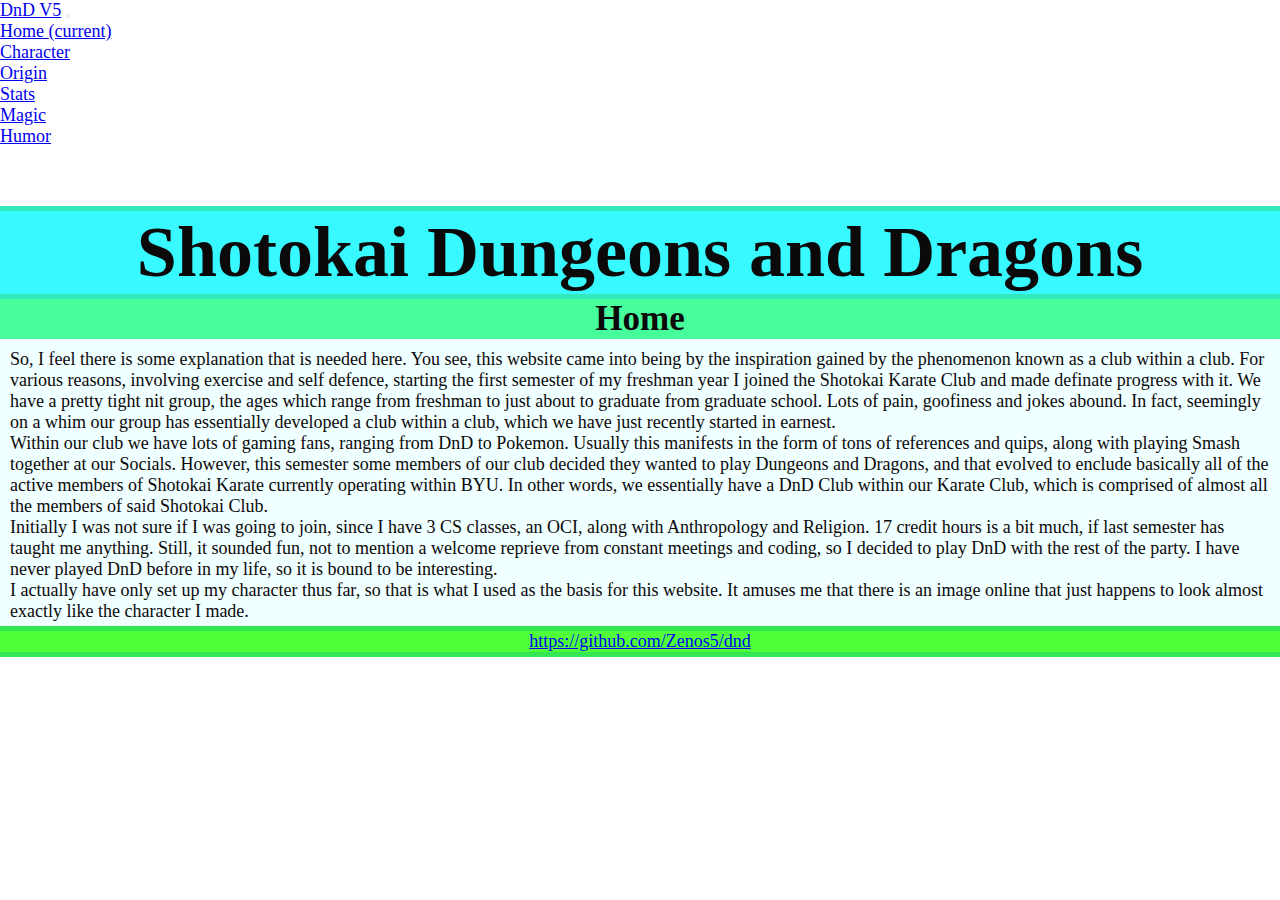
<file: index.html>
<!DOCTYPE html>
<html lang='en'>
  <head>
    <meta charset='UTF-8'/>
    <link rel="icon" href="images/favicon.ico" type="image/x-icon"/>
    <link rel="stylesheet"
    href="https://stackpath.bootstrapcdn.com/bootstrap/4.1.3/css/bootstrap.min.css"
    integrity="sha384-MCw98/SFnGE8fJT3GXwEOngsV7Zt27NXFoaoApmYm81iuXoPkFOJwJ8ERdknLPMO"
    crossorigin="anonymous">
    <link rel='stylesheet' href='styles.css'/>
    <meta name='viewport'
    content='width=device-width, initial-scale=1.0, maximum-scale=1.0' />
    <title>Shotokai Dungeons and Dragons: Home</title>
  </head>

  <body>
    <nav class="navbar fixed-top navbar-expand-lg navbar-dark bg-dark">
      <a class="navbar-brand" href="https://open5e.com/">
        DnD V5</a>
      <button class="navbar-toggler" type="button" data-toggle="collapse"
        data-target="#navbarNav" aria-controls="navbarNav" aria-expanded="false"
        aria-label="Toggle navigation">
        <span class="navbar-toggler-icon"></span>
      </button>
      <div class="collapse navbar-collapse" id="navbarNav">
        <ul class="navbar-nav">
          <li class="nav-item active">
            <a class="nav-link" href="index.html">Home
            <span class="sr-only">(current)</span>
            </a>
          </li>
          <li class="nav-item">
            <a class="nav-link" href="character.html">Character</a>
          </li>
          <li class="nav-item">
            <a class="nav-link" href="origin.html">Origin</a>
          </li>
          <li class="nav-item">
            <a class="nav-link" href="stats.html">Stats</a>
          </li>
          <li class="nav-item">
            <a class="nav-link" href="magic.html">Magic</a>
          </li>
          <li class="nav-item">
            <a class="nav-link" href="humor.html">Humor</a>
          </li>
        </ul>
      </div>
    </nav>
                    
        <!-- Header Section -->
    <div class="main-title">
      <h1><strong>Shotokai Dungeons and Dragons</strong></h1>
    </div>

    <div class="main-header">
      <h2>Home</h2>
    </div>

    <!-- Content Section -->
    <div class="content">
      <p>So, I feel there is some explanation that is needed here. You see, this
        website came into being by the inspiration gained by the phenomenon known
        as a club within a club. For various reasons, involving exercise and self
        defence, starting the first semester of my freshman year I joined the
        Shotokai Karate Club and made definate progress with it. We have a pretty
        tight nit group, the ages which range from freshman to just about to
        graduate from graduate school. Lots of pain, goofiness and jokes abound.
        In fact, seemingly on a whim our group has essentially developed a club
        within a club, which we have just recently started in earnest.</p>
      <p>Within our club we have lots of gaming fans, ranging from DnD to Pokemon.
        Usually this manifests in the form of tons of references and quips, along
        with playing Smash together at our Socials. However, this semester some
        members of our club decided they wanted to play Dungeons and Dragons, and
        that evolved to enclude basically all of the active members of Shotokai
        Karate currently operating within BYU. In other words, we essentially have
        a DnD Club within our Karate Club, which is comprised of almost all the
        members of said Shotokai Club.</p>
      <p>Initially I was not sure if I was going to join, since I have 3 CS classes,
        an OCI, along with Anthropology and Religion. 17 credit hours is a bit
        much, if last semester has taught me anything. Still, it sounded fun, not
        to mention a welcome reprieve from constant meetings and coding, so I decided
        to play DnD with the rest of the party. I have never played DnD before in
        my life, so it is bound to be interesting.</p>
      <p>I actually have only set up my character thus far, so that is what I
        used as the basis for this website. It amuses me that there is an image
        online that just happens to look almost exactly like the character I made.</p>
    </div>

    <!-- Footer Section -->
    <div class="wrapper">
      <div class="footer">
        <a href="https://github.com/Zenos5/dnd">
          https://github.com/Zenos5/dnd
        </a>
      </div>
    </div>

    <!-- Links to Bootstrap -->
    <script src="https://code.jquery.com/jquery-3.3.1.slim.min.js"
      integrity="sha384-q8i/X+965DzO0rT7abK41JStQIAqVgRVzpbzo5smXKp4YfRvH+8abtTE1Pi6jizo"
      crossorigin="anonymous">
    </script>
    <script src="https://cdnjs.cloudflare.com/ajax/libs/popper.js/1.14.3/umd/popper.min.js"
      integrity="sha384-ZMP7rVo3mIykV+2+9J3UJ46jBk0WLaUAdn689aCwoqbBJiSnjAK/l8WvCWPIPm49"
      crossorigin="anonymous">
    </script>
    <script src="https://stackpath.bootstrapcdn.com/bootstrap/4.1.3/js/bootstrap.min.js"
      integrity="sha384-ChfqqxuZUCnJSK3+MXmPNIyE6ZbWh2IMqE241rYiqJxyMiZ6OW/JmZQ5stwEULTy"
      crossorigin="anonymous">
    </script>
  </body>
</html>
</file>
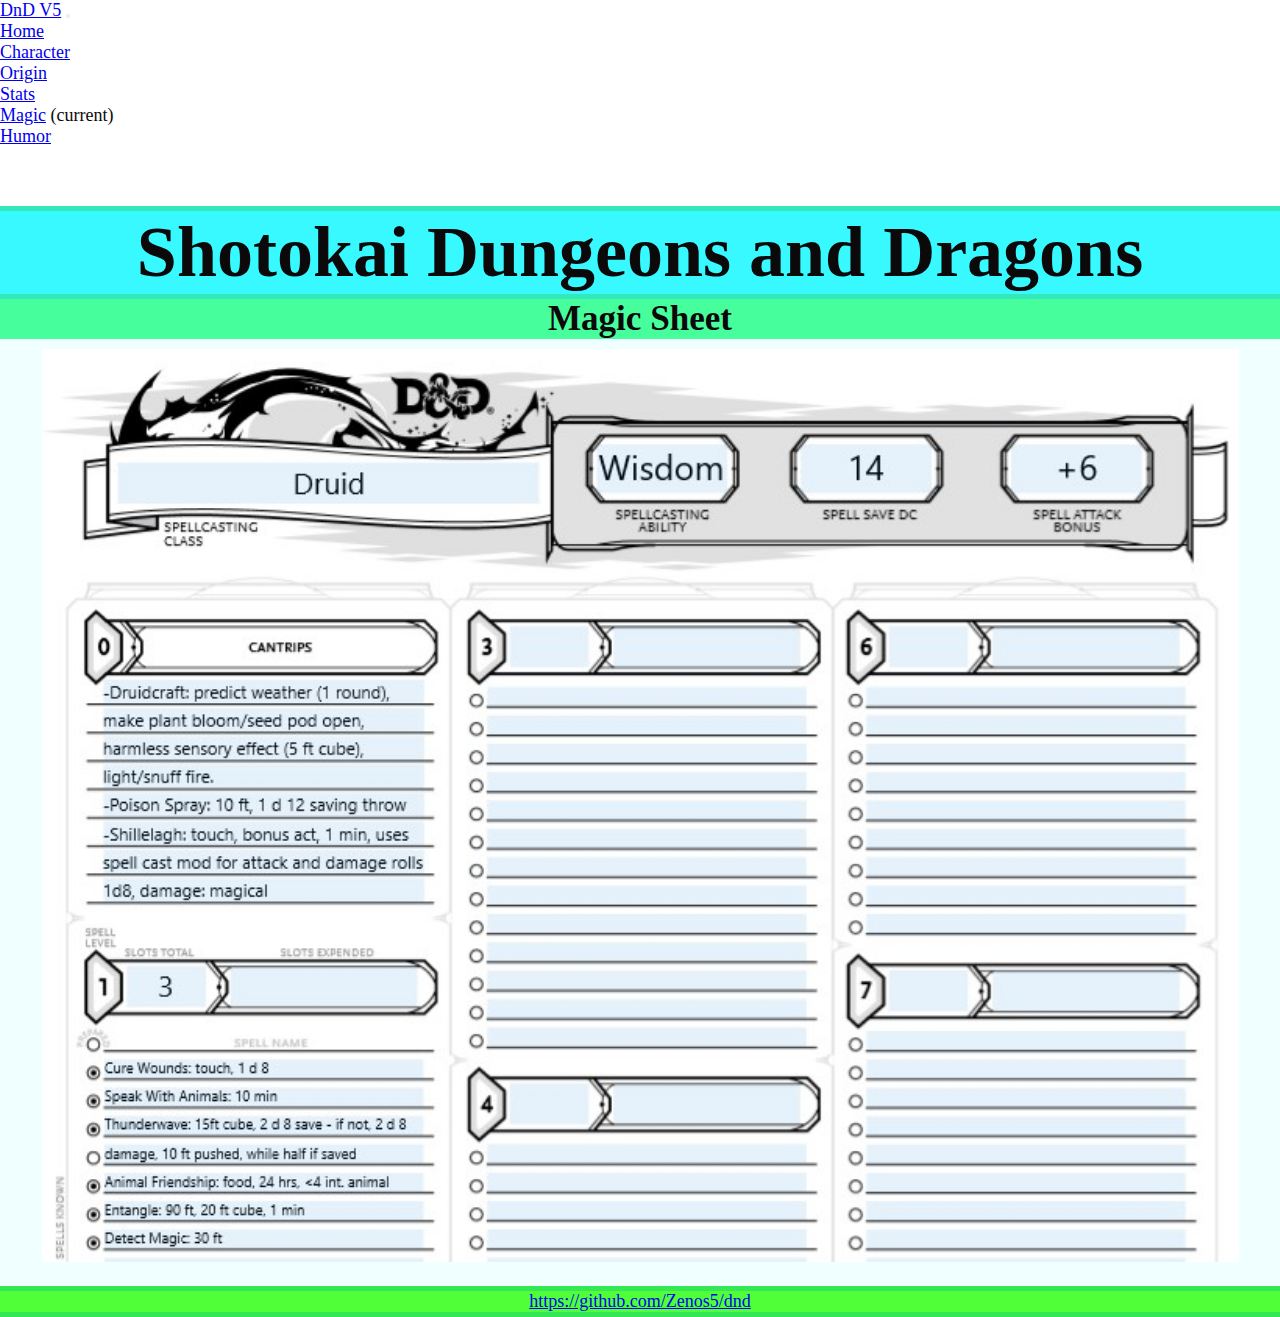
<file: magic.html>
<!DOCTYPE html>
<html lang='en'>
  <head>
    <meta charset='UTF-8'/>
    <link rel="icon" href="images/favicon.ico" type="image/x-icon"/>
    <link rel="stylesheet"
    href="https://stackpath.bootstrapcdn.com/bootstrap/4.1.3/css/bootstrap.min.css"
    integrity="sha384-MCw98/SFnGE8fJT3GXwEOngsV7Zt27NXFoaoApmYm81iuXoPkFOJwJ8ERdknLPMO"
    crossorigin="anonymous">
    <link rel='stylesheet' href='styles.css'/>
    <meta name='viewport'
    content='width=device-width, initial-scale=1.0, maximum-scale=1.0' />
    <title>Shotokai Dungeons and Dragons: Magic Sheet</title>
  </head>

  <body>
    <nav class="navbar fixed-top navbar-expand-lg navbar-dark bg-dark">
      <a class="navbar-brand" href="https://open5e.com/">
        DnD V5</a>
      <button class="navbar-toggler" type="button" data-toggle="collapse"
        data-target="#navbarNav" aria-controls="navbarNav" aria-expanded="false"
        aria-label="Toggle navigation">
        <span class="navbar-toggler-icon"></span>
      </button>
      <div class="collapse navbar-collapse" id="navbarNav">
        <ul class="navbar-nav">
          <li class="nav-item">
            <a class="nav-link" href="index.html">Home
            </a>
          </li>
          <li class="nav-item">
            <a class="nav-link" href="character.html">Character</a>
          </li>
          <li class="nav-item">
            <a class="nav-link" href="origin.html">Origin</a>
          </li>
          <li class="nav-item">
            <a class="nav-link" href="stats.html">Stats</a>
          </li>
          <li class="nav-item active">
            <a class="nav-link" href="magic.html">Magic</a>
            <span class="sr-only">(current)</span>
          </li>
          <li>
            <a class="nav-link" href="humor.html">Humor</a>
          </li>
        </ul>
      </div>
    </nav>
                          
        <!-- Header Section -->
    <div class="main-title">
      <h1><strong>Shotokai Dungeons and Dragons</strong></h1>
    </div>

    <div class="main-header">
      <h2>Magic Sheet</h2>
    </div>

    <!-- Content Section -->
    <div class="content">
      <img src='images/spell-sheet.jpg'/>
      <p></p>
    </div>

    <!-- Footer Section -->
    <div class="wrapper">
      <div class="footer">
        <a href="https://github.com/Zenos5/dnd">
          https://github.com/Zenos5/dnd
        </a>
      </div>
    </div>

    <!-- Links to Bootstrap -->
    <script src="https://code.jquery.com/jquery-3.3.1.slim.min.js"
      integrity="sha384-q8i/X+965DzO0rT7abK41JStQIAqVgRVzpbzo5smXKp4YfRvH+8abtTE1Pi6jizo"
      crossorigin="anonymous">
    </script>
    <script src="https://cdnjs.cloudflare.com/ajax/libs/popper.js/1.14.3/umd/popper.min.js"
      integrity="sha384-ZMP7rVo3mIykV+2+9J3UJ46jBk0WLaUAdn689aCwoqbBJiSnjAK/l8WvCWPIPm49"
      crossorigin="anonymous">
    </script>
    <script src="https://stackpath.bootstrapcdn.com/bootstrap/4.1.3/js/bootstrap.min.js"
      integrity="sha384-ChfqqxuZUCnJSK3+MXmPNIyE6ZbWh2IMqE241rYiqJxyMiZ6OW/JmZQ5stwEULTy"
      crossorigin="anonymous">
    </script>
  </body>
</html>
</file>
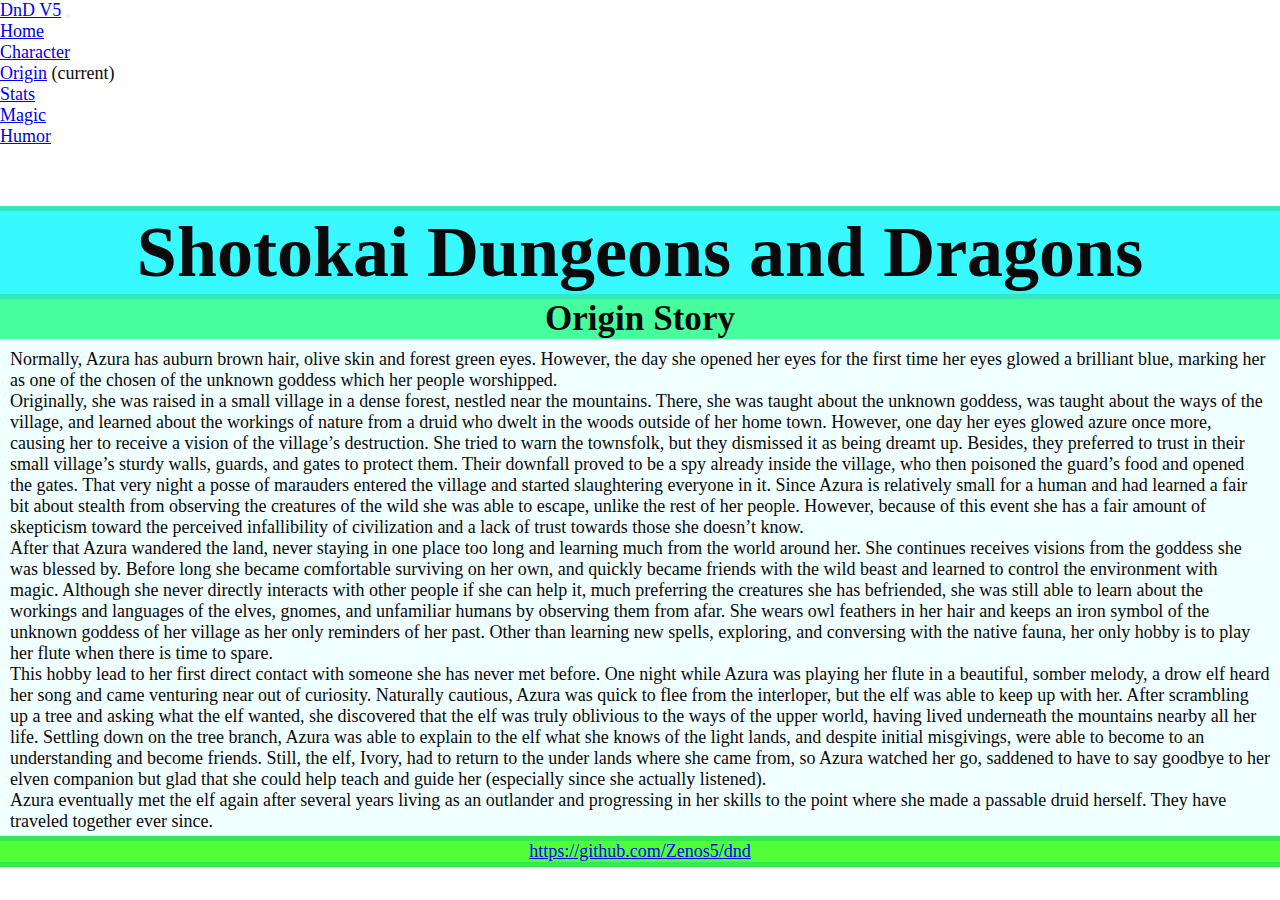
<file: origin.html>
<!DOCTYPE html>
<html lang='en'>
  <head>
    <meta charset='UTF-8'/>
    <link rel="icon" href="images/favicon.ico" type="image/x-icon"/>
    <link rel="stylesheet"
    href="https://stackpath.bootstrapcdn.com/bootstrap/4.1.3/css/bootstrap.min.css"
    integrity="sha384-MCw98/SFnGE8fJT3GXwEOngsV7Zt27NXFoaoApmYm81iuXoPkFOJwJ8ERdknLPMO"
    crossorigin="anonymous">
    <link rel='stylesheet' href='styles.css'/>
    <meta name='viewport'
    content='width=device-width, initial-scale=1.0, maximum-scale=1.0' />
    <title>Shotokai Dungeons and Dragons: Origin Story</title>
  </head>

  <body>
    <nav class="navbar fixed-top navbar-expand-lg navbar-dark bg-dark">
      <a class="navbar-brand" href="https://open5e.com/">
        DnD V5</a>
      <button class="navbar-toggler" type="button" data-toggle="collapse"
        data-target="#navbarNav" aria-controls="navbarNav" aria-expanded="false"
        aria-label="Toggle navigation">
        <span class="navbar-toggler-icon"></span>
      </button>
      <div class="collapse navbar-collapse" id="navbarNav">
        <ul class="navbar-nav">
          <li class="nav-item">
            <a class="nav-link" href="index.html">Home
            </a>
          </li>
          <li class="nav-item">
            <a class="nav-link" href="character.html">Character</a>
          </li>
          <li class="nav-item active">
            <a class="nav-link" href="origin.html">Origin</a>
            <span class="sr-only">(current)</span>
          </li>
          <li class="nav-item">
            <a class="nav-link" href="stats.html">Stats</a>
          </li>
          <li class="nav-item">
            <a class="nav-link" href="magic.html">Magic</a>
          </li>
          <li>
            <a class="nav-link" href="humor.html">Humor</a>
          </li>
        </ul>
      </div>
    </nav>
                         
        <!-- Header Section -->
    <div class="main-title">
      <h1><strong>Shotokai Dungeons and Dragons</strong></h1>
    </div>

    <div class="main-header">
      <h2>Origin Story</h2>
    </div>

    <!-- Content Section -->
    <div class="content">
      <p>Normally, Azura has auburn brown hair, olive skin and forest green eyes.
        However, the day she opened her eyes for the first time her eyes glowed
        a brilliant blue, marking her as one of the chosen of the unknown goddess
        which her people worshipped.</p>
      <p>Originally, she was raised in a small village in a dense forest, nestled
        near the mountains. There, she was taught about the unknown goddess, was
        taught about the ways of the village, and learned about the workings of
        nature from a druid who dwelt in the woods outside of her home town.
        However, one day her eyes glowed azure once more, causing her to receive
        a vision of the village’s destruction. She tried to warn the townsfolk,
        but they dismissed it as being dreamt up. Besides, they preferred to
        trust in their small village’s sturdy walls, guards, and gates to protect
        them. Their downfall proved to be a spy already inside the village, who
        then poisoned the guard’s food and opened the gates. That very night a
        posse of marauders entered the village and started slaughtering everyone
        in it. Since Azura is relatively small for a human and had learned a fair
        bit about stealth from observing the creatures of the wild she was able
        to escape, unlike the rest of her people. However, because of this event
        she has a fair amount of skepticism toward the perceived infallibility of
        civilization and a lack of trust towards those she doesn’t know.</p>
      <p>After that Azura wandered the land, never staying in one place too long
        and learning much from the world around her. She continues receives
        visions from the goddess she was blessed by. Before long she became
        comfortable surviving on her own, and quickly became friends with the
        wild beast and learned to control the environment with magic. Although
        she never directly interacts with other people if she can help it, much
        preferring the creatures she has befriended, she was still able to learn
        about the workings and languages of the elves, gnomes, and unfamiliar
        humans by observing them from afar. She wears owl feathers in her hair
        and keeps an iron symbol of the unknown goddess of her village as her
        only reminders of her past. Other than learning new spells, exploring,
        and conversing with the native fauna, her only hobby is to play her
        flute when there is time to spare.</p>
      <p>This hobby lead to her first direct contact with someone she has never
        met before. One night while Azura was playing her flute in a beautiful,
        somber melody, a drow elf heard her song and came venturing near out of
        curiosity. Naturally cautious, Azura was quick to flee from the interloper,
        but the elf was able to keep up with her. After scrambling up a tree and
        asking what the elf wanted, she discovered that the elf was truly
        oblivious to the ways of the upper world, having lived underneath the
        mountains nearby all her life. Settling down on the tree branch, Azura
        was able to explain to the elf what she knows of the light lands, and
        despite initial misgivings, were able to become to an understanding and
        become friends. Still, the elf, Ivory, had to return to the under lands
        where she came from, so Azura watched her go, saddened to have to say
        goodbye to her elven companion but glad that she could help teach and
        guide her (especially since she actually listened).</p>
      <p>Azura eventually met the elf again after several years living as an
        outlander and progressing in her skills to the point where she made a
        passable druid herself. They have traveled together ever since.</p>
    </div>

    <!-- Footer Section -->
    <div class="wrapper">
      <div class="footer">
        <a href="https://github.com/Zenos5/dnd">
          https://github.com/Zenos5/dnd
        </a>
      </div>
    </div>

    <!-- Links to Bootstrap -->
    <script src="https://code.jquery.com/jquery-3.3.1.slim.min.js"
      integrity="sha384-q8i/X+965DzO0rT7abK41JStQIAqVgRVzpbzo5smXKp4YfRvH+8abtTE1Pi6jizo"
      crossorigin="anonymous">
    </script>
    <script src="https://cdnjs.cloudflare.com/ajax/libs/popper.js/1.14.3/umd/popper.min.js"
      integrity="sha384-ZMP7rVo3mIykV+2+9J3UJ46jBk0WLaUAdn689aCwoqbBJiSnjAK/l8WvCWPIPm49"
      crossorigin="anonymous">
    </script>
    <script src="https://stackpath.bootstrapcdn.com/bootstrap/4.1.3/js/bootstrap.min.js"
      integrity="sha384-ChfqqxuZUCnJSK3+MXmPNIyE6ZbWh2IMqE241rYiqJxyMiZ6OW/JmZQ5stwEULTy"
      crossorigin="anonymous">
    </script>
  </body>
</html>
</file>
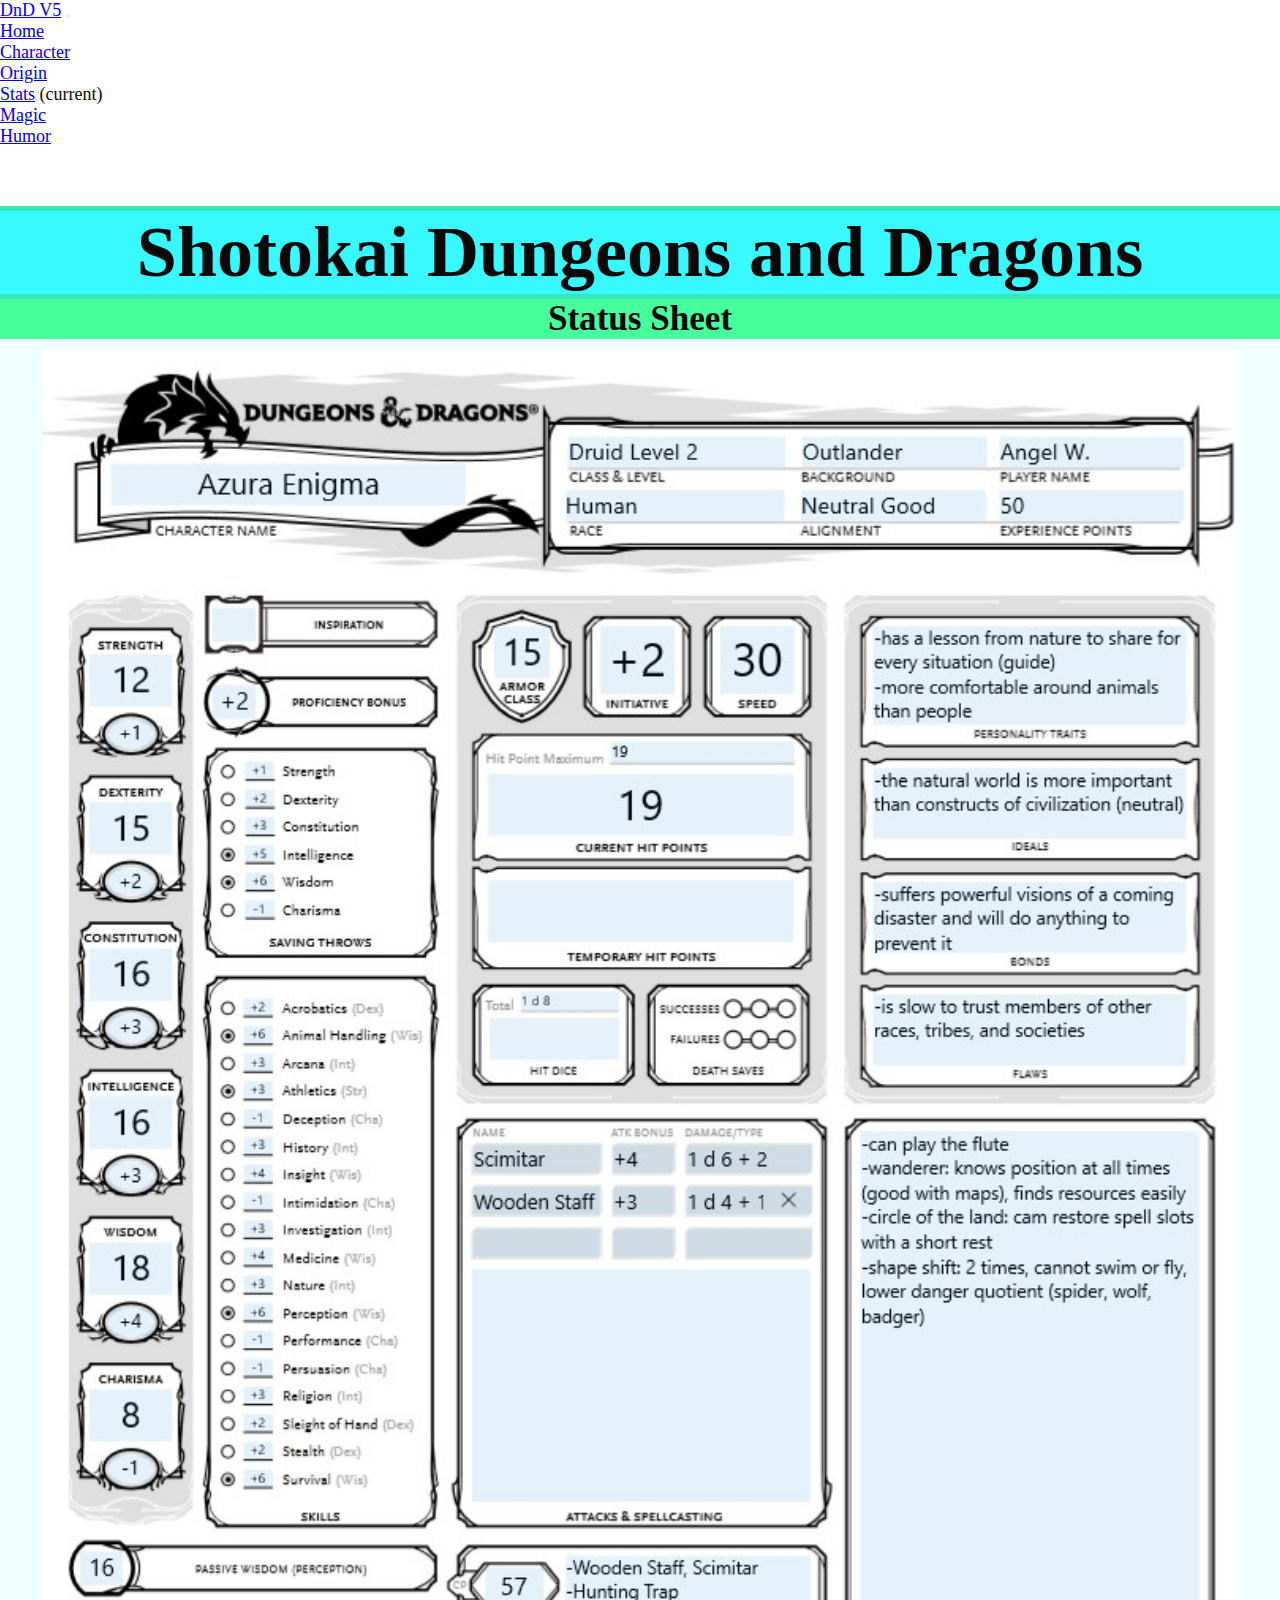
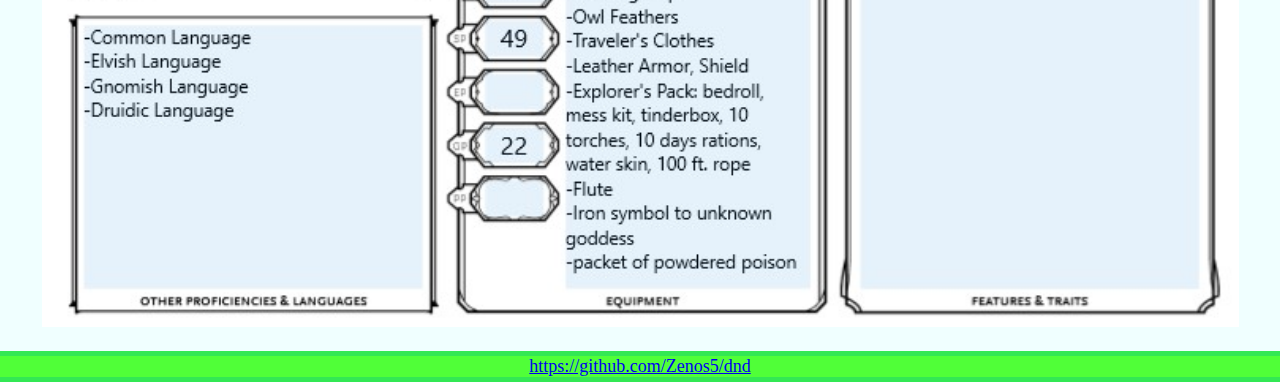
<file: stats.html>
<!DOCTYPE html>
<html lang='en'>
  <head>
    <meta charset='UTF-8'/>
    <link rel="icon" href="images/favicon.ico" type="image/x-icon"/>
    <link rel="stylesheet"
    href="https://stackpath.bootstrapcdn.com/bootstrap/4.1.3/css/bootstrap.min.css"
    integrity="sha384-MCw98/SFnGE8fJT3GXwEOngsV7Zt27NXFoaoApmYm81iuXoPkFOJwJ8ERdknLPMO"
    crossorigin="anonymous">
    <link rel='stylesheet' href='styles.css'/>
    <meta name='viewport'
    content='width=device-width, initial-scale=1.0, maximum-scale=1.0' />
    <title>Shotokai Dungeons and Dragons: Status Sheet</title>
  </head>

  <body>
    <nav class="navbar fixed-top navbar-expand-lg navbar-dark bg-dark">
      <a class="navbar-brand" href="https://open5e.com/">
        DnD V5</a>
      <button class="navbar-toggler" type="button" data-toggle="collapse"
        data-target="#navbarNav" aria-controls="navbarNav" aria-expanded="false"
        aria-label="Toggle navigation">
        <span class="navbar-toggler-icon"></span>
      </button>
      <div class="collapse navbar-collapse" id="navbarNav">
        <ul class="navbar-nav">
          <li class="nav-item">
            <a class="nav-link" href="index.html">Home
            </a>
          </li>
          <li class="nav-item">
            <a class="nav-link" href="character.html">Character</a>
          </li>
          <li class="nav-item">
            <a class="nav-link" href="origin.html">Origin</a>
          </li>
          <li class="nav-item">
            <a class="nav-link active" href="stats.html">Stats</a>
            <span class="sr-only">(current)</span>
          </li>
          <li class="nav-item">
            <a class="nav-link" href="magic.html">Magic</a>
          </li>
          <li class="nav-item">
            <a class="nav-link" href="humor.html">Humor</a>
          </li>
        </ul>
      </div>
    </nav>
                             
        <!-- Header Section -->
    <div class="main-title">
      <h1><strong>Shotokai Dungeons and Dragons</strong></h1>
    </div>

    <div class="main-header">
      <h2>Status Sheet</h2>
    </div>

    <!-- Content Section -->
    <div class="content">
      <img src='images/char-sheet.jpg'/>
      <p></p>
    </div>

    <!-- Footer Section -->
    <div class="wrapper">
      <div class="footer">
        <a href="https://github.com/Zenos5/dnd">
          https://github.com/Zenos5/dnd
        </a>
      </div>
    </div>

    <!-- Links to Bootstrap -->
    <script src="https://code.jquery.com/jquery-3.3.1.slim.min.js"
      integrity="sha384-q8i/X+965DzO0rT7abK41JStQIAqVgRVzpbzo5smXKp4YfRvH+8abtTE1Pi6jizo"
      crossorigin="anonymous">
    </script>
    <script src="https://cdnjs.cloudflare.com/ajax/libs/popper.js/1.14.3/umd/popper.min.js"
      integrity="sha384-ZMP7rVo3mIykV+2+9J3UJ46jBk0WLaUAdn689aCwoqbBJiSnjAK/l8WvCWPIPm49"
      crossorigin="anonymous">
    </script>
    <script src="https://stackpath.bootstrapcdn.com/bootstrap/4.1.3/js/bootstrap.min.js"
      integrity="sha384-ChfqqxuZUCnJSK3+MXmPNIyE6ZbWh2IMqE241rYiqJxyMiZ6OW/JmZQ5stwEULTy"
      crossorigin="anonymous">
    </script>
  </body>
</html>
</file>
<file: styles.css>
* {
  margin: 0;
  padding: 0;
  box-sizing: border-box;
}

body {
  font-family: Georgia, serif;
  font-size: 18px;
  color: #0C090A;
}

.main-title {
  width: 100%;
  display: block;
  overflow: auto;
  margin-top: 59px;
  display: flex;
  justify-content: center;
  align-items: center;
  background-color: #38F9FF;
  border-top: 5px solid #33E8BB;
  border-bottom: 5px solid #33E8BB;
  font-size: 2em;
}

.main-header {
  width: 100%;
  display: block;
  overflow: auto;
  display: flex;
  justify-content: center;
  align-items: center;
  background-color: #46FF9C;
  font-size: 1.3em;
}

.wrapper {
  min-height: 100%;
  position: relative;
}

.footer {
  width: 100%;
  display: block;
  overflow: auto;
  display: flex;
  align-items: center;
  justify-content: center;
  background-color: #50FF38;
  border-top: 5px solid #33E854;
  font-size: 1em;
  border-bottom: 5px solid #33E854;
  position: absolute;
  left: 0px;
  bottom: 0px;
}

img {
  width: 95%;
  height: auto;
  margin-bottom: 20px;
}

.content {
  padding: 10px;
  margin-bottom: 25px;
  display: flex;
  flex-direction: column;
  justify-content: center;
  align-items: center;
  background-color: #F0FFFF
}

#submit {
  width: 40%;
  display: block;
  overflow: auto;
  display: flex;
  justify-content: center;
  align-items: center;
}

#result {
  width: 100%;
  display: block;
  margin-top: 25px;
  margin-bottom: 25px;
  overflow: auto;
  flex-direction: column;
  display: flex;
  justify-content: center;
  align-items: center;
}

/* Mobile Styles */
@media only screen and (max-width: 400px) {
  .content {
    margin-bottom: 55px;
  }
}
</file>
